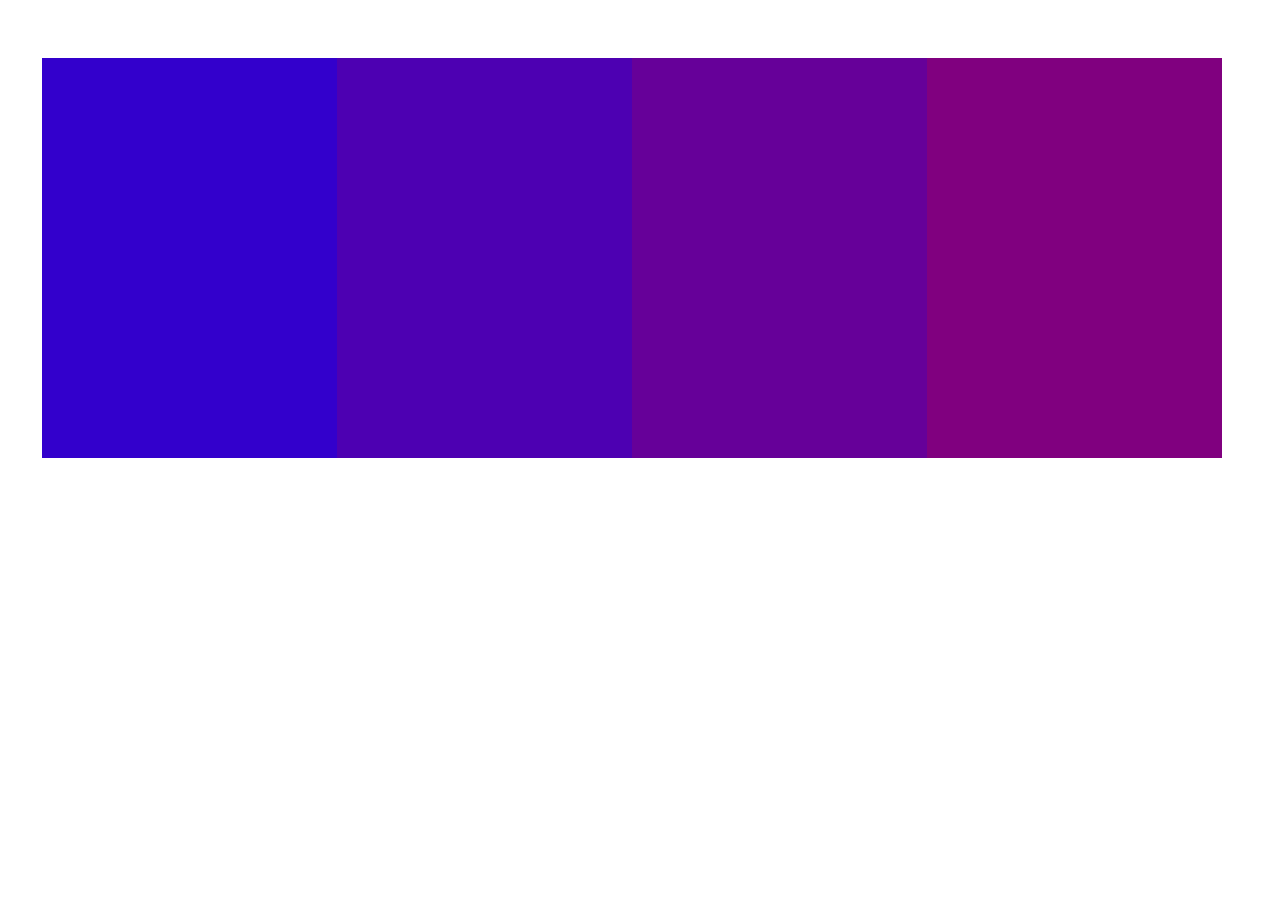
<file: animation/test-animation-1.html>
<!DOCTYPE html>
<html>
<head>
<meta http-equiv="Content-Type" content="text/html; charset=UTF-8" />

<style>
	.large-block {
		height:400px;
		width:calc(100vw - 100px);
		background-color:blue;
		float:right;
		margin:50px;
		transition: width 2s;
	}
	.small-block {
		width:25%;
		float:right;
		background-color: red;
		height:400px;
		transition: width 1.5s;
	}
	.b1 {
		opacity:0.5;
	}
	.b2 {
		opacity:0.4;
	}
	.b3 {
		opacity:0.3;
	}
	.b4 {
		opacity:0.2;
	}
	.reveal {
		width:0px;
	}
</style>
<script
  src="https://code.jquery.com/jquery-3.3.1.js"
  integrity="sha256-2Kok7MbOyxpgUVvAk/HJ2jigOSYS2auK4Pfzbm7uH60="
  crossorigin="anonymous"></script>
<script type="text/javascript">
	jQuery(document).ready(function($) {
		$('body').on('click', function(){ 
			$('.small-block').addClass('reveal');
			setTimeout(function(){ 
  				$('.large-block').addClass('reveal');
  			}, 1000);
		});
	});
</script>
<body>
	
<div class="large-block">
	<div class="small-block b1"></div>
	<div class="small-block b2"></div>
	<div class="small-block b3"></div>
	<div class="small-block b4"></div>
</div>


</body>

</html>
</file>
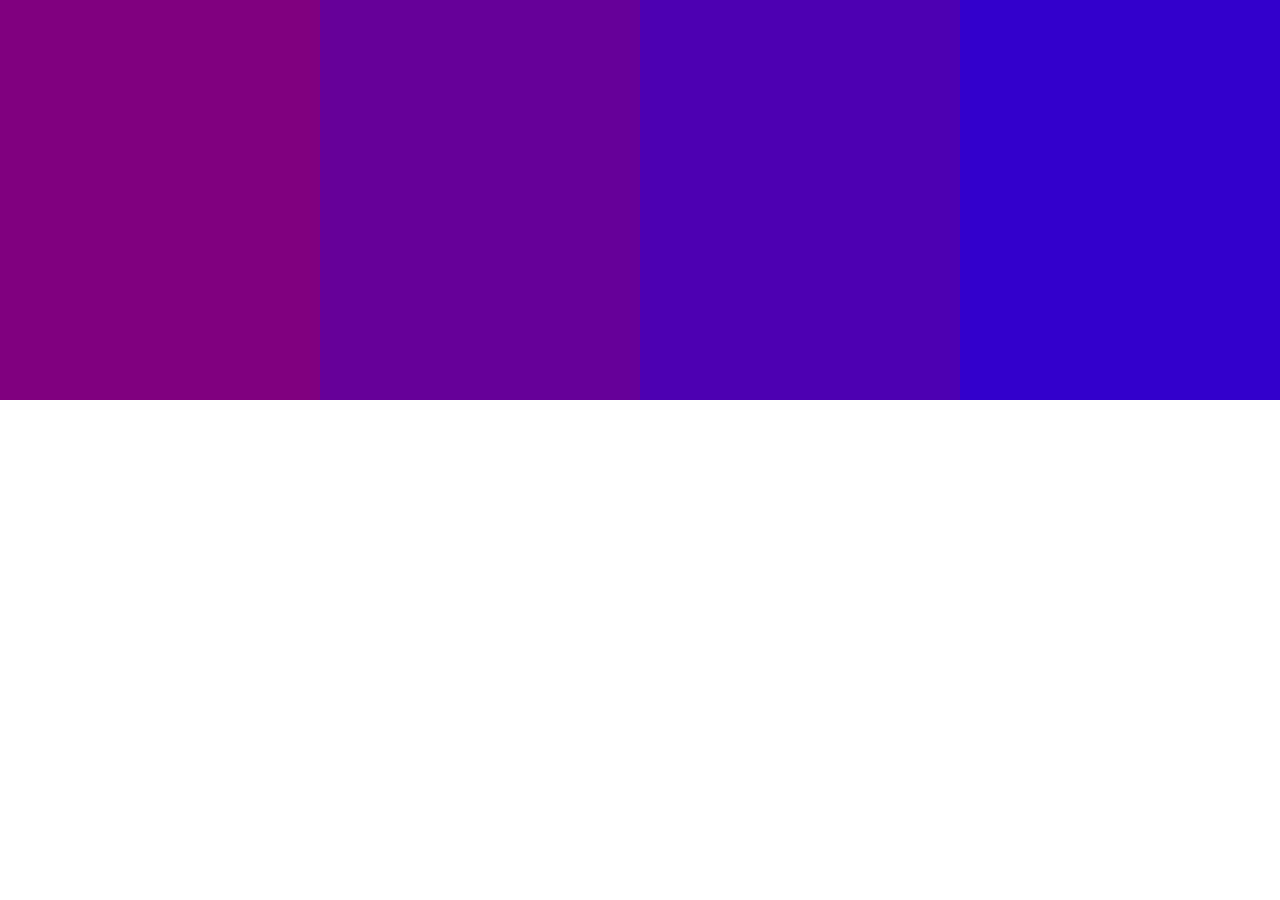
<file: animation/test-animation-2.html>
<!DOCTYPE html>
<html>
<head>
<meta http-equiv="Content-Type" content="text/html; charset=UTF-8" />

<style>
	body {
		padding:0;
		margin:0;
	}
	.large-block {
		height:400px;
		width:100%;
		background-color:blue;
		float:right;
		transition: width 2s;
	}
	.small-block {
		width:25%;
		float:right;
		background-color: red;
		height:400px;
		transition: width 1.5s;
		position:absolute;
	}
	.b1 {
		opacity:0.5;
		margin-left:0;
	}
	.b2 {
		opacity:0.4;
		margin-left:25%;
	}
	.b3 {
		opacity:0.3;
		margin-left:50%;
	}
	.b4 {
		opacity:0.2;
		margin-left:75%;
	}
	.reveal {
		width:0px;
	}
</style>
<script
  src="https://code.jquery.com/jquery-3.3.1.js"
  integrity="sha256-2Kok7MbOyxpgUVvAk/HJ2jigOSYS2auK4Pfzbm7uH60="
  crossorigin="anonymous"></script>
<script type="text/javascript">
	jQuery(document).ready(function($) {
		$('body').on('click', function(){ 
			$('.small-block').addClass('reveal');
			setTimeout(function(){ 
  				$('.large-block').addClass('reveal');
  			}, 1000);
		});
	});
</script>
<body>
	
<div class="large-block">
	<div class="small-block b1"></div>
	<div class="small-block b2"></div>
	<div class="small-block b3"></div>
	<div class="small-block b4"></div>
</div>


</body>

</html>
</file>
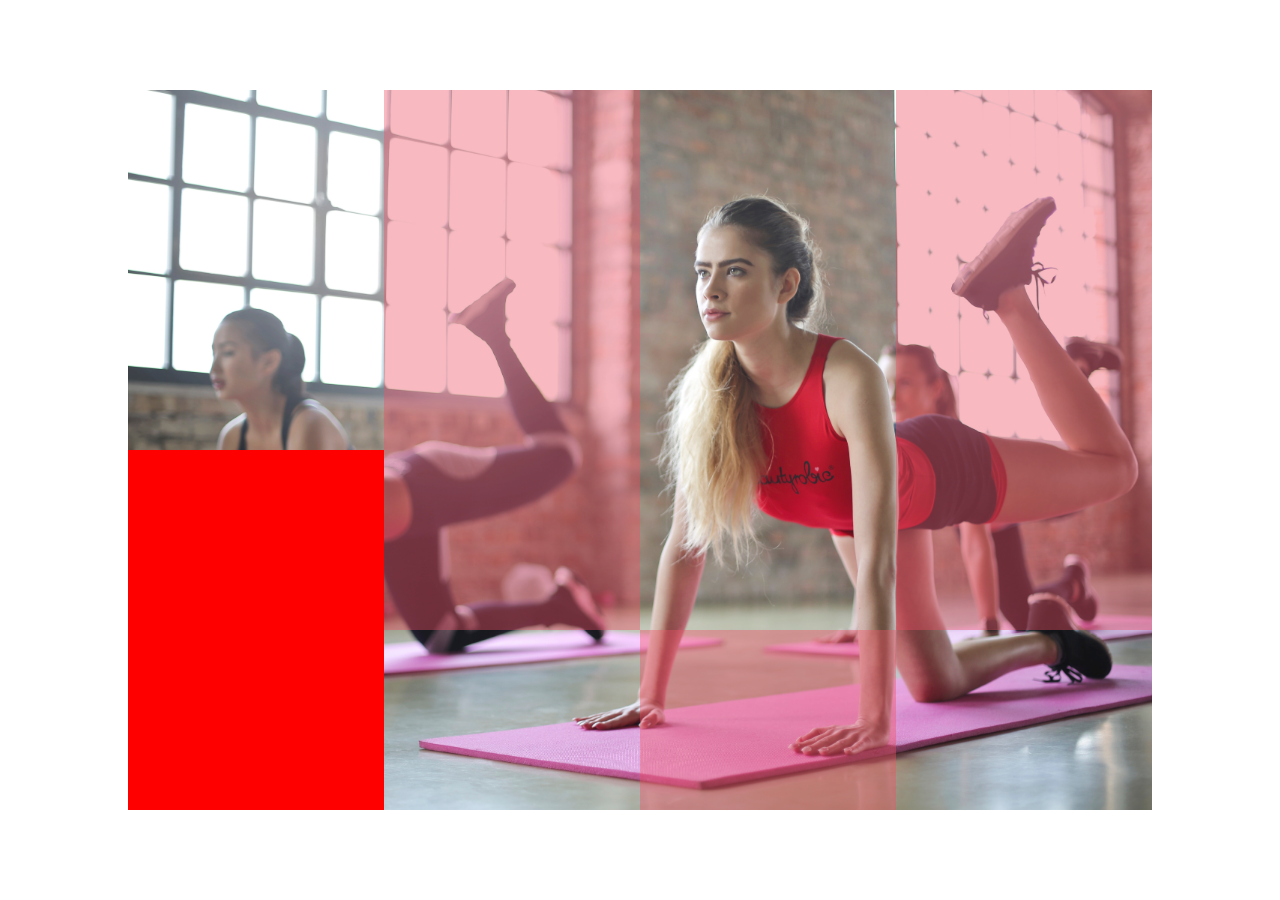
<file: animation/test-animation-3.html>
<!DOCTYPE html>
<html>
<head>
<meta http-equiv="Content-Type" content="text/html; charset=UTF-8" />
<link href="https://fonts.googleapis.com/css?family=Abril+Fatface" rel="stylesheet">
<style>
	body {
		padding:0;
		margin:0;
		font-family: 'Abril Fatface', cursive;
	}
	.large-block, .container {
		height:80vh;
		width:80vw;
		margin:10vh 10vw;
		float:right;
		transition: width 0.7s;
		overflow: hidden;
		position: relative;
	}
	.large-container {
		position: absolute;
		left:0;
		top:0;
		height:100%;
		width:100%;
		background:url('fitness.jpg');
		animation: backgroundSize 3s;
		background-repeat: no-repeat; 
		background-size:cover;
		z-index:-1;
	}
	.small-block {
		width:25%;
		float:right;
		height:100%;
		transition: width 0.7s;
		display: grid;
		grid-template-rows: 1fr 1fr 1fr 1fr;
	}
	@keyframes backgroundSize {
		0% {
			transform:scale(1.1);
		}
		100% {
			transform:scale(1);
		}
	}
	.inner {
		background-color: rgba(239, 80, 101, 0.4);
	}
	.innerHalf {
		height:50%;
	}
	.b3 .inner, .b1 .inner {
		grid-row-start:1;
		grid-row-end:4;
	}
	.b2 .inner {
		grid-row-start:4;
		grid-row-end:5;
	}
	.b4 .overflow {
		grid-row-start:1;
		grid-row-end:3;
		overflow: hidden;
	}
	.b4 .inner {
		opacity:0;
		width:100%;
		height:100%;
		background:url('watch.jpg');
		background-size: cover;
		background-repeat: no-repeat; 
		transform:scale(1.5);
		transition: opacity 3s, transform 2s;
	}
	.b4-animate .inner {
		opacity:1;
		transform:scale(1);
	}
	.b4 .inner2 {
		grid-row-start:3;
		grid-row-end:5;
		background-color: red;
	}	
	.reveal {
		width:0px;
	}
	.inner-swipe {
		transition: transform 4s;
	}
	.swipe {
		transform: translateX(100%);
	}
	.wiper {
		height:100%;
		background-color: #fff;
		width:0%;
		position: absolute;
		transition:width 2s;
	}
	.wipe {
		width:100%;
	}

</style>
<script
  src="https://code.jquery.com/jquery-3.3.1.js"
  integrity="sha256-2Kok7MbOyxpgUVvAk/HJ2jigOSYS2auK4Pfzbm7uH60="
  crossorigin="anonymous"></script>
<script type="text/javascript">
	jQuery(document).ready(function($) {
		setTimeout(function(){ 
			$('.b4').addClass('b4-animate');
		}, 700);

		$('body').on('click', function(){ 
			setTimeout(function(){ 
				$('.inner-swipe').addClass('swipe');
  				$('.b4').addClass('reveal');
  			}, 0);
  			setTimeout(function(){ 
  				$('.b3').addClass('reveal');
  			}, 500);
  			setTimeout(function(){ 
  				$('.b2').addClass('reveal');
  			}, 1000);
  			setTimeout(function(){ 
  				$('.b1').addClass('reveal');
  			}, 1500);


			setTimeout(function(){ 
  				$('.wiper').addClass('wipe');
  			}, 2000);
		});
	});
</script>
<body>

<div class="wiper"></div>
<div class="large-block">
	<div class="large-container"></div>
	<div class="small-block b1">
		<div class="inner"></div>
	</div>
	<div class="small-block b2">
		<div class="inner"></div>
	</div>
	<div class="small-block b3">
		<div class="inner"></div>
	</div>
	<div class="small-block b4">
		<div class="overflow">
			<div class="inner inner-swipe"></div>
		</div>
			<div class="inner2 inner-swipe"></div>
		</div>
	</div>	
</div>


</body>

</html>
</file>
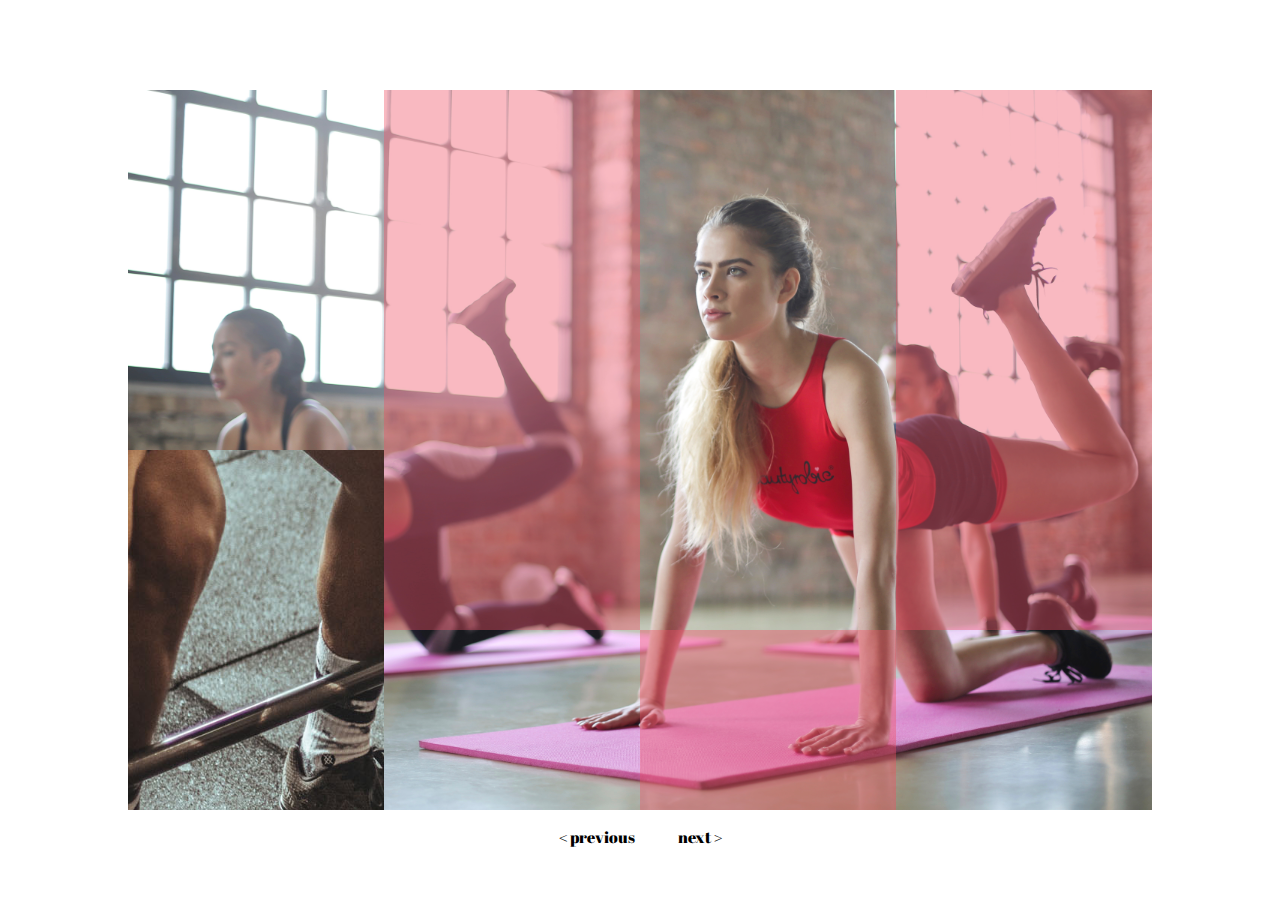
<file: animation/test-animation-4.html>
<!DOCTYPE html>
<html>
<head>
<meta http-equiv="Content-Type" content="text/html; charset=UTF-8" />
<link href="https://fonts.googleapis.com/css?family=Abril+Fatface" rel="stylesheet">
<style>
	body {
		padding:0;
		margin:0;
		font-family: 'Abril Fatface', cursive;
	}
	.main-slide {
		height:80vh;
		width:80vw;
		margin:10vh 10vw;
		overflow: hidden;
		position: relative;
	}
	.large-block {
		height:100%;
		width:100%;
		float:right;
		position: absolute;
	}
	.background-img {
		object-fit: cover;
		height:100%;
		position: absolute;
		left:0;
		top:0;
		animation: backgroundSize 3s;
		z-index:-1;
	}
	.small-block {
		width:25%;
		float:right;
		height:100%;
	}
	.inner-container {
		width:100%;
		height:100%;
		display: grid;
		grid-template-rows: 1fr 1fr 1fr 1fr;
		overflow: hidden;	
	}
	@keyframes backgroundSize {
		0% {
			transform:scale(1.1);
		}
		100% {
			transform:scale(1);
		}
	}
	.inner {
		background-color: rgba(239, 80, 101, 0.4);
		transition: transform 1s;
	}
	.innerHalf {
		height:50%;
	}
	.b3 .inner, .b1 .inner {
		grid-row-start:1;
		grid-row-end:4;
	}
	.b2 .inner {
		grid-row-start:4;
		grid-row-end:5;
	}
	.b4 .overflow {
		grid-row-start:1;
		grid-row-end:3;
		overflow: hidden;
		transition: transform 1s;
	}
	.b4 .overflow2 {
		grid-row-start:3;
		grid-row-end:5;
		overflow: hidden;
		transition: transform 1s;
	}
	.b4 .inner {
		opacity:0;
		width:100%;
		height:100%;
		background:url('watch.jpg');
		background-size: cover;
		background-repeat: no-repeat; 
		transform:scale(1.5);
		transition: opacity 3s, transform 2s;
	}
	.b4 .inner2 {
		grid-row-start:3;
		grid-row-end:5;
		height:100%;
		background:url('dumbell.jpg');
		background-size: cover;
		background-repeat: no-repeat; 
		transform:scale(2.5);
		transition: opacity 1s, transform 5s;
	}	
	.b4-animate .inner, .b4-animate .inner2 {
		opacity:1;
		transform:scale(1);
	}
	.next-swipe {
		transform: translateX(100%);
	}
	.wiper {
		height:100%;
		background-color: #fff;
		width:0%;
		position: absolute;
		transition:width 2s;
		z-index:5;
	}
	.next-wipe {
		width:100%;
	}
	.controls {
		margin:auto;
		text-align:center;
		margin-top:-10vh;
		z-index:999;
		position: relative;
	}
	p {
		display: inline-block;
		padding:0 20px;	
	}
	.slide-2 {
		display: none;
		z-index:2;
	}

</style>
<script
  src="https://code.jquery.com/jquery-3.3.1.js"
  integrity="sha256-2Kok7MbOyxpgUVvAk/HJ2jigOSYS2auK4Pfzbm7uH60="
  crossorigin="anonymous"></script>
<script type="text/javascript">
	jQuery(document).ready(function($) {
		setTimeout(function(){ 
			$('.b4').addClass('b4-animate');
		}, 700);

		$('.previous').on('click', function(){ 
			$('.wiper').removeClass('next-wipe');
			setTimeout(function(){ 
  				$('.inner, .overflow, .overflow2').removeClass('next-swipe');
  			}, 500);
		});

		$('.next').on('click', function(){ 
			$('.inner, .overflow, .overflow2').addClass('next-swipe');
			setTimeout(function(){ 
  				$('.wiper').addClass('next-wipe');
  			}, 500);
		});
	});


  
      	
</script>
<body>

<div class="wiper"></div>
<div class="main-slide">
	<div class="large-block">
		<img class="background-img" src="fitness.jpg">
		<div class="small-block b1">
			<div class="inner-container">
				<div class="inner"></div>
			</div>
		</div>
		<div class="small-block b2">
			<div class="inner-container">
				<div class="inner"></div>
			</div>
		</div>
		<div class="small-block b3">
			<div class="inner-container">
				<div class="inner"></div>
			</div>
		</div>
		<div class="small-block b4">
			<div class="inner-container">
				<div class="overflow">
					<div class="inner"></div>
				</div>
				<div class="overflow2">
					<div class="inner2"></div>
				</div>
			</div>
		</div>	
	</div>

	<div class="large-block slide-2">
		<img class="background-img" src="image1.jpg">
		<div class="small-block b1">
			<div class="inner"></div>
		</div>
		<div class="small-block b2">
			<div class="inner"></div>
		</div>
		<div class="small-block b3">
			<div class="inner"></div>
		</div>
		<div class="small-block b4">
			<div class="overflow">
				<div class="inner inner-swipe"></div>
			</div>
			<div class="overflow2">
				<div class="inner2 inner-swipe"></div>
			</div>
		</div>	
	</div>
</div>

<div class="controls">
	<p class="button previous">< previous</p>
	<p class="button next">next ></p>
</div>

</body>


</body>

</html>
</file>
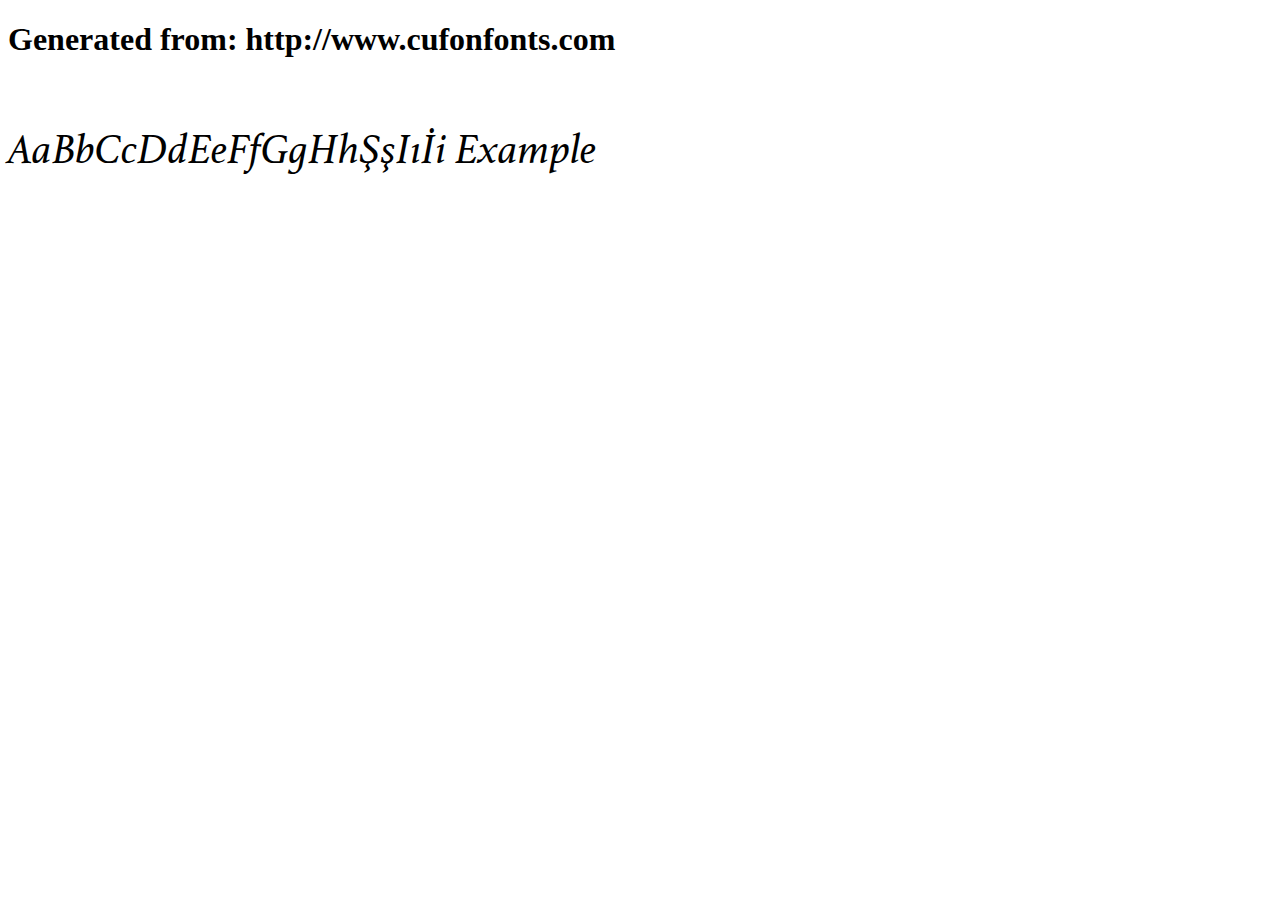
<file: WP 27.11.18/fonts/example.html>
<!DOCTYPE html>
<html xmlns="http://www.w3.org/1999/xhtml">
<head>
    <meta http-equiv="Content-Type" content="text/html; charset=utf-8"/>
    <link rel="stylesheet" type="text/css"
          href="style.css"/>
</head>

<body>

<h1>Generated from: http://www.cufonfonts.com</h1><br/>
<h1 style="font-family:'Athelas Italic';font-weight:normal;font-size:42px">AaBbCcDdEeFfGgHhŞşIıİi Example</h1>


</body>
</html>
</file>
<file: WP 27.11.18/fonts/style.css>
/* #### Generated By: http://www.cufonfonts.com #### */

@font-face {
font-family: 'Athelas Italic';
font-style: normal;
font-weight: normal;
src: local('Athelas Italic'), url('Athelas-Italic.woff') format('woff');
}
</file>
